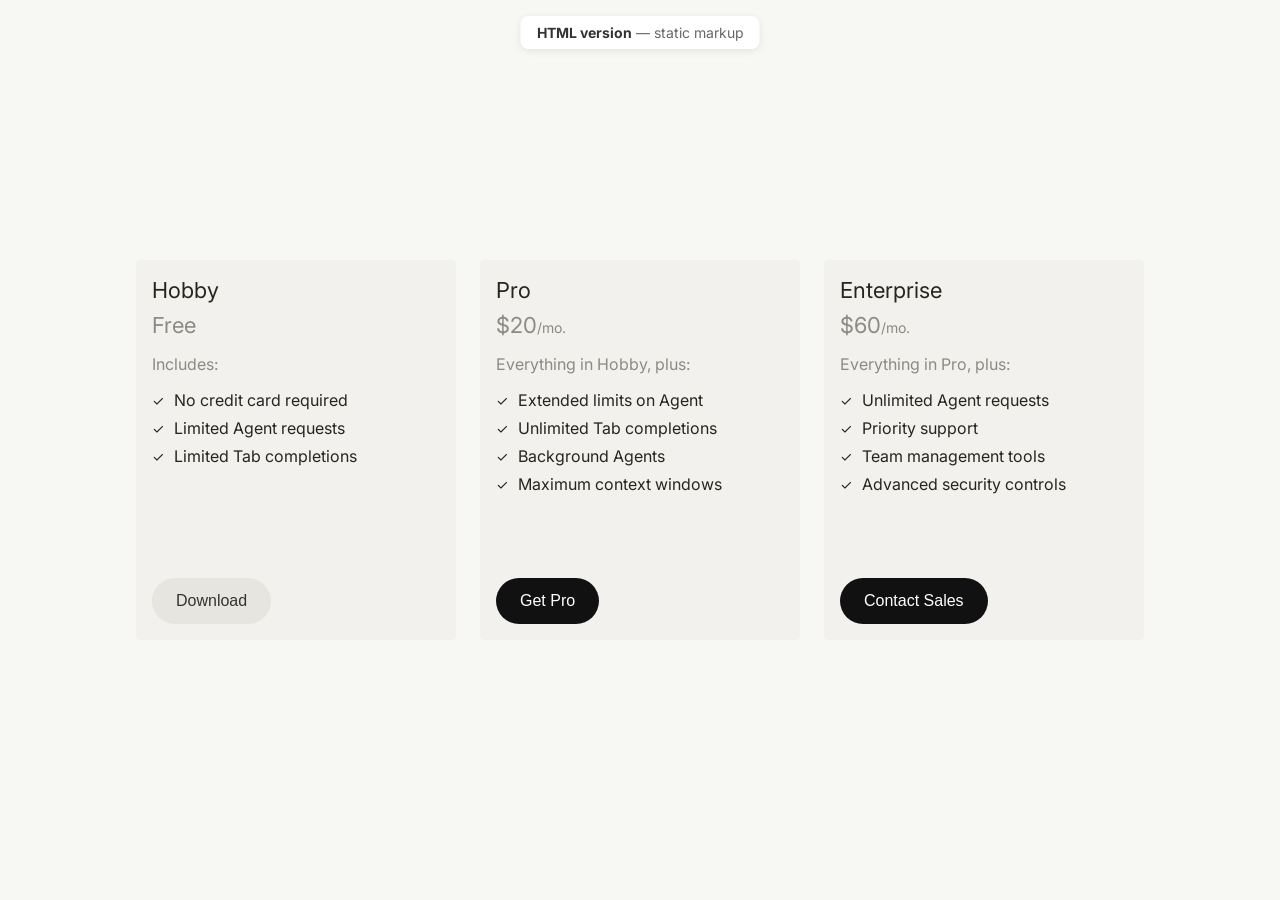
<file: index.html>
<!DOCTYPE html>
<html lang="en">
<head>
    <!-- Basic document settings for character support and responsive behavior -->
    <meta charset="UTF-8">
    <meta name="viewport" content="width=device-width, initial-scale=1.0">
    <!-- Browser tab title -->
    <title>Pricing Plans — HTML version</title>

    <!-- Font loading (Inter) -->
    <link rel="preconnect" href="https://fonts.googleapis.com">
    <link rel="preconnect" href="https://fonts.gstatic.com" crossorigin>
    <link href="https://fonts.googleapis.com/css2?family=Inter:wght@400;500;600;700&display=swap" rel="stylesheet">

    <!-- Main stylesheet -->
    <link rel="stylesheet" href="styles.css">
</head>
<body>
    <!-- Small top label to indicate this static HTML version -->
    <p class="page-label"><strong>HTML version</strong> — static markup</p>

    <!-- Pricing cards wrapper -->
    <div class="cards-container">
        <!-- Card 1: Hobby plan -->
        <div class="card">
            <!-- Upper content area (title, price, features) -->
            <div class="card-top">
                <!-- Plan name -->
                <h3 class="card-title">Hobby</h3>
                <!-- Plan price -->
                <p class="card-price">
                    <span class="card-price-amount">Free</span>
                </p>
                <!-- Plan details -->
                <div class="card-content">
                    <p class="includes-text">Includes:</p>
                    <!-- Feature checklist -->
                    <ul class="features-list">
                        <li>
                            <span class="checkmark">✓</span>
                            No credit card required
                        </li>
                        <li>
                            <span class="checkmark">✓</span>
                            Limited Agent requests
                        </li>
                        <li>
                            <span class="checkmark">✓</span>
                            Limited Tab completions
                        </li>
                    </ul>
                </div>
            </div>
            <!-- Call-to-action -->
            <button class="download-button secondary">Download</button>
        </div>

        <!-- Card 2: Pro plan -->
        <div class="card">
            <!-- Upper content area (title, price, features) -->
            <div class="card-top">
                <!-- Plan name -->
                <h3 class="card-title">Pro</h3>
                <!-- Plan price with amount and billing period -->
                <p class="card-price">
                    <span class="card-price-amount">$20</span>
                    <span class="card-price-period">/mo.</span>
                </p>
                <!-- Plan details -->
                <div class="card-content">
                    <p class="includes-text">Everything in Hobby, plus:</p>
                    <!-- Feature checklist -->
                    <ul class="features-list">
                        <li>
                            <span class="checkmark">✓</span>
                            Extended limits on Agent
                        </li>
                        <li>
                            <span class="checkmark">✓</span>
                            Unlimited Tab completions
                        </li>
                        <li>
                            <span class="checkmark">✓</span>
                            Background Agents
                        </li>
                        <li>
                            <span class="checkmark">✓</span>
                            Maximum context windows
                        </li>
                    </ul>
                </div>
            </div>
            <!-- Primary call-to-action -->
            <button class="download-button primary">Get Pro</button>
        </div>

        <!-- Card 3: Enterprise plan -->
        <div class="card">
            <!-- Upper content area (title, price, features) -->
            <div class="card-top">
                <!-- Plan name -->
                <h3 class="card-title">Enterprise</h3>
                <!-- Plan price with amount and billing period -->
                <p class="card-price">
                    <span class="card-price-amount">$60</span>
                    <span class="card-price-period">/mo.</span>
                </p>
                <!-- Plan details -->
                <div class="card-content">
                    <p class="includes-text">Everything in Pro, plus:</p>
                    <!-- Feature checklist -->
                    <ul class="features-list">
                        <li>
                            <span class="checkmark">✓</span>
                            Unlimited Agent requests
                        </li>
                        <li>
                            <span class="checkmark">✓</span>
                            Priority support
                        </li>
                        <li>
                            <span class="checkmark">✓</span>
                            Team management tools
                        </li>
                        <li>
                            <span class="checkmark">✓</span>
                            Advanced security controls
                        </li>
                    </ul>
                </div>
            </div>
            <!-- Primary call-to-action -->
            <button class="download-button primary">Contact Sales</button>
        </div>
    </div>
</body>
</html>
</file>
<file: styles.css>
/* =========================
   Global Reset
   Keeps browser defaults from changing layout unexpectedly.
   ========================= */
* {
    /* Remove default outer spacing */
    margin: 0;
    /* Remove default inner spacing */
    padding: 0;
    /* Include padding/border in total width and height */
    box-sizing: border-box;
}

/* =========================
   Page Layout
   Centers the pricing module in the viewport.
   ========================= */
body {
    /* Main typeface stack */
    font-family: 'Inter', -apple-system, BlinkMacSystemFont, 'Segoe UI', Roboto, sans-serif;
    /* Soft off-white page background */
    background-color: #f7f7f4;
    /* Use flex to center card group */
    display: flex;
    justify-content: center;
    align-items: center;
    /* Fill full viewport height */
    min-height: 100vh;
    /* Safe spacing on small screens */
    padding: 20px;
}

/* Row container for both pricing cards */
.cards-container {
    display: flex;
    /* Horizontal card layout */
    flex-direction: row;
    /* Space between cards */
    gap: 24px;
    /* Keep both cards in one row */
    flex-wrap: nowrap;
    justify-content: center;
    /* Align both cards from top edge */
    align-items: flex-start;
}

/* Individual pricing card shell */
.card {
    display: flex;
    /* Stack content vertically */
    flex-direction: column;
    /* Ensures visual height consistency */
    min-height: 380px;
    /* Card background tone */
    background-color: #f2f1ed;
    /* Slight corner rounding */
    border-radius: 4px;
    /* Inner card spacing */
    padding: 16px;
    /* Fixed card width */
    width: 320px;
    /* Prevent width compression in flex row */
    flex-shrink: 0;
}

/* Top content block inside each card */
.card-top {
    display: flex;
    flex-direction: column;
}

/* Plan title (Hobby / Pro) */
.card-title {
    font-size: 22px;
    line-height: 28px;
    /* Regular weight to match visual style */
    font-weight: 400;
    color: #26251e;
    /* Space before price line */
    margin-bottom: 8px;
}

/* Price row container */
.card-price {
    font-size: 20px;
    /* Muted text for pricing line */
    color: rgba(38, 37, 30, 0.5);
    /* Keeps amount and period aligned */
    display: inline-flex;
    /* Align period to baseline of amount */
    align-items: baseline;
}

/* Main price value */
.card-price-amount {
    font-size: 22px;
    font-weight: 400;
    color: rgba(38, 37, 30, 0.5);
}

/* Billing period text (e.g. /mo.) */
.card-price-period {
    font-size: 14px;
    color: rgba(38, 37, 30, 0.5);
}

/* Features area wrapper */
.card-content {
    /* Leaves room before button */
    margin-bottom: 32px;
}

/* Intro line above features list */
.includes-text {
    font-size: 16px;
    color: rgba(38, 37, 30, 0.5);
    /* Vertical breathing room */
    margin: 16px 0px;
}

/* Bullet list reset for custom checks */
.features-list {
    list-style: none;
    padding: 0;
}

/* Single feature row */
.features-list li {
    display: flex;
    /* Vertically center checkmark and text */
    align-items: center;
    /* Space between feature rows */
    margin-bottom: 8px;
    font-size: 16px;
    color: #26251e;
}

/* Checkmark icon styling */
.checkmark {
    color: #26251e;
    font-size: 14px;
    /* Gap between icon and label */
    margin-right: 10px;
    font-weight: 400;
}

/* Shared button base styles */
.download-button {
    /* Pushes button to card bottom */
    margin-top: auto;
    /* Width wraps to text */
    width: fit-content;
    /* Neutral button background */
    background-color: #e6e5e0;
    border: none;
    /* Pill shape */
    border-radius: 999px;
    padding: 14px 24px;
    font-size: 16px;
    font-weight: 500;
    color: #333;
    cursor: pointer;
    /* Smooth hover transition */
    transition: background-color 0.2s ease;
}

/* Neutral button hover */
.download-button:hover {
    background-color: #D8D6CE;
}

/* Neutral button pressed state */
.download-button:active {
    background-color: #D8D6CE;
}

/* Primary button variant (Pro CTA) */
.download-button.primary {
    background-color: #111;
    color: #fff;
}

/* Primary button hover */
.download-button.primary:hover {
    background-color: #333;
}

/* Primary button pressed state */
.download-button.primary:active {
    background-color: #333;
}

.download-button.tertiary {
    background-color: transparent;
    color: #333;
    border: 1px solid #b6b5b0;
}

/* Tertiary button hover */
.download-button.tertiary:hover {
    background-color: #dbdbd7;
}

/* Tertiary button pressed state */
.download-button.tertiary:active {
    background-color: #dbdbd7;
}
/* Fixed badge shown at top center */
.page-label {
    position: fixed;
    top: 16px;
    /* Center from midpoint */
    left: 50%;
    transform: translateX(-50%);
    font-size: 14px;
    color: #666;
    background: #fff;
    padding: 8px 16px;
    border-radius: 8px;
    /* Subtle floating shadow */
    box-shadow: 0 2px 8px rgba(0,0,0,0.08);
}

/* Emphasized part of page label */
.page-label strong {
    color: #333;
}
</file>
